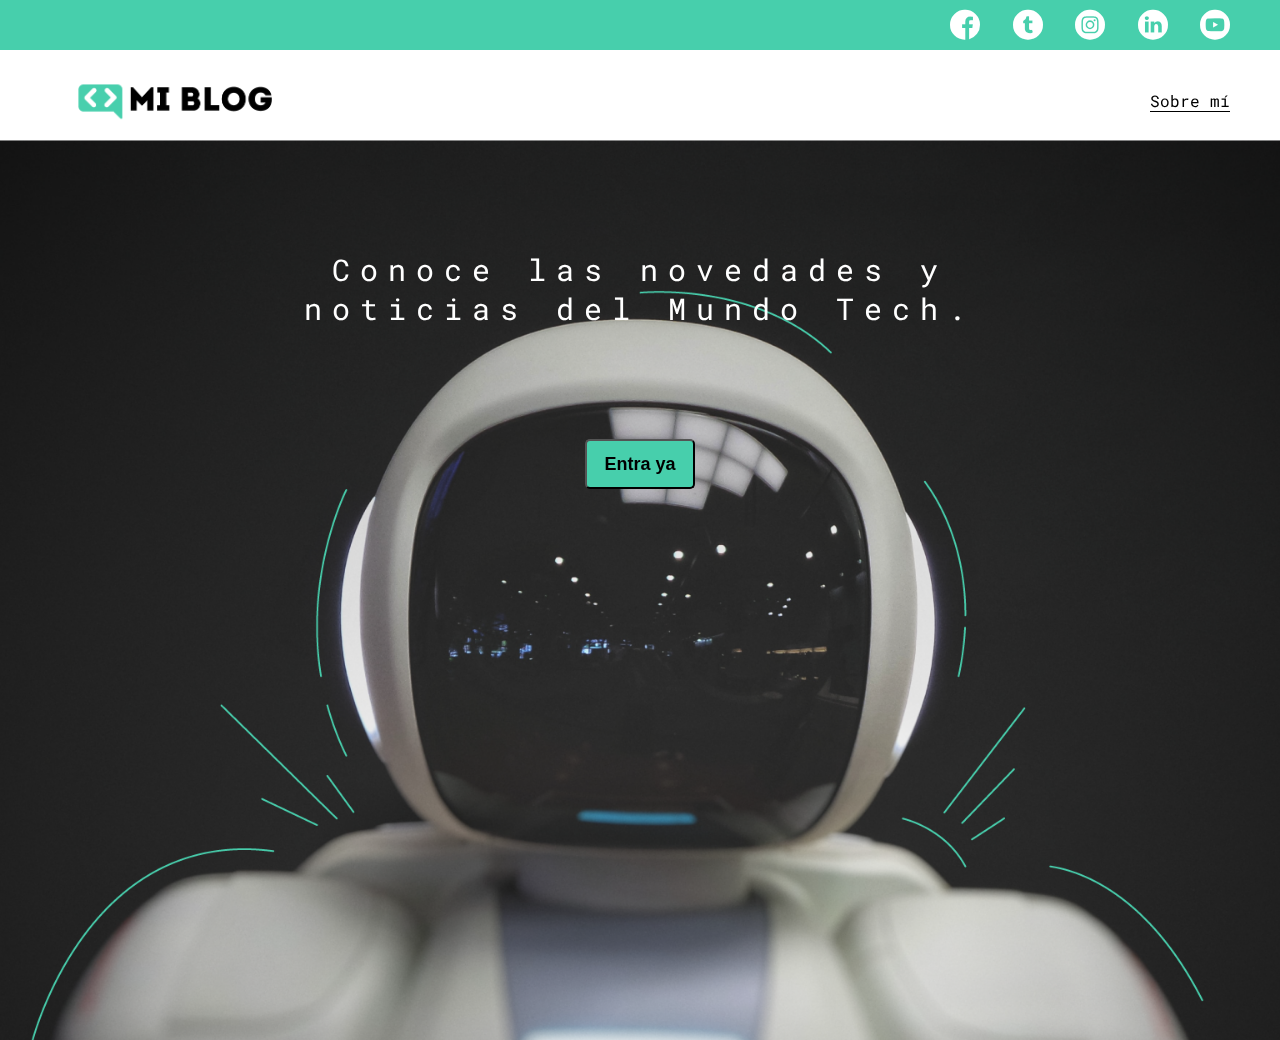
<file: index.html>
<!DOCTYPE html>
<html lang="en">
<head>
  <meta charset="UTF-8">
  <meta http-equiv="X-UA-Compatible" content="IE=edge">
  <meta name="viewport" content="width=device-width, initial-scale=1.0">
  <title>Mi Blog</title>
  <link rel="stylesheet" href="css/main.css">
  <link rel="stylesheet" href="css/font/flaticon.css">
  <link rel="stylesheet" href="css/media-queries.css">
</head>
<body class="home-body">
  <header>
    <!--Sección de redes sociales-->
    <section class="header-icons-container">
      <div class="icons">
        <a href="/"><span class="flaticon-001-facebook"></span></a>
        <a href="/"><span class="flaticon-002-twitter"></span></a>
        <a href="/"><span class="flaticon-011-instagram"></span></a>
        <a href="/"><span class="flaticon-010-linkedin"></span></a>
        <a href="/"><span class="flaticon-008-youtube"></span></a>
      </div>
    </section>
    <!--Sección de menú de navegación-->
    <nav>
      <section class="nav-logo-container">
        <a href="/">
          <img src="/assets/img/logo.png" alt="logo de la página">
        </a>
      </section>
      <section class="profile-link">
        <a href="perfil.html">Sobre mí</a>
      </section>
    </nav>
  </header>
  <main class="home-main">
    <section>
      <p class="home-main-text">Conoce las novedades y noticias del Mundo Tech.</p>
      <button class="home-main-button">
        <a href="blogs.html">Entra ya</a>
      </button>
    </section>
  </main>
</body>
</html>
</file>
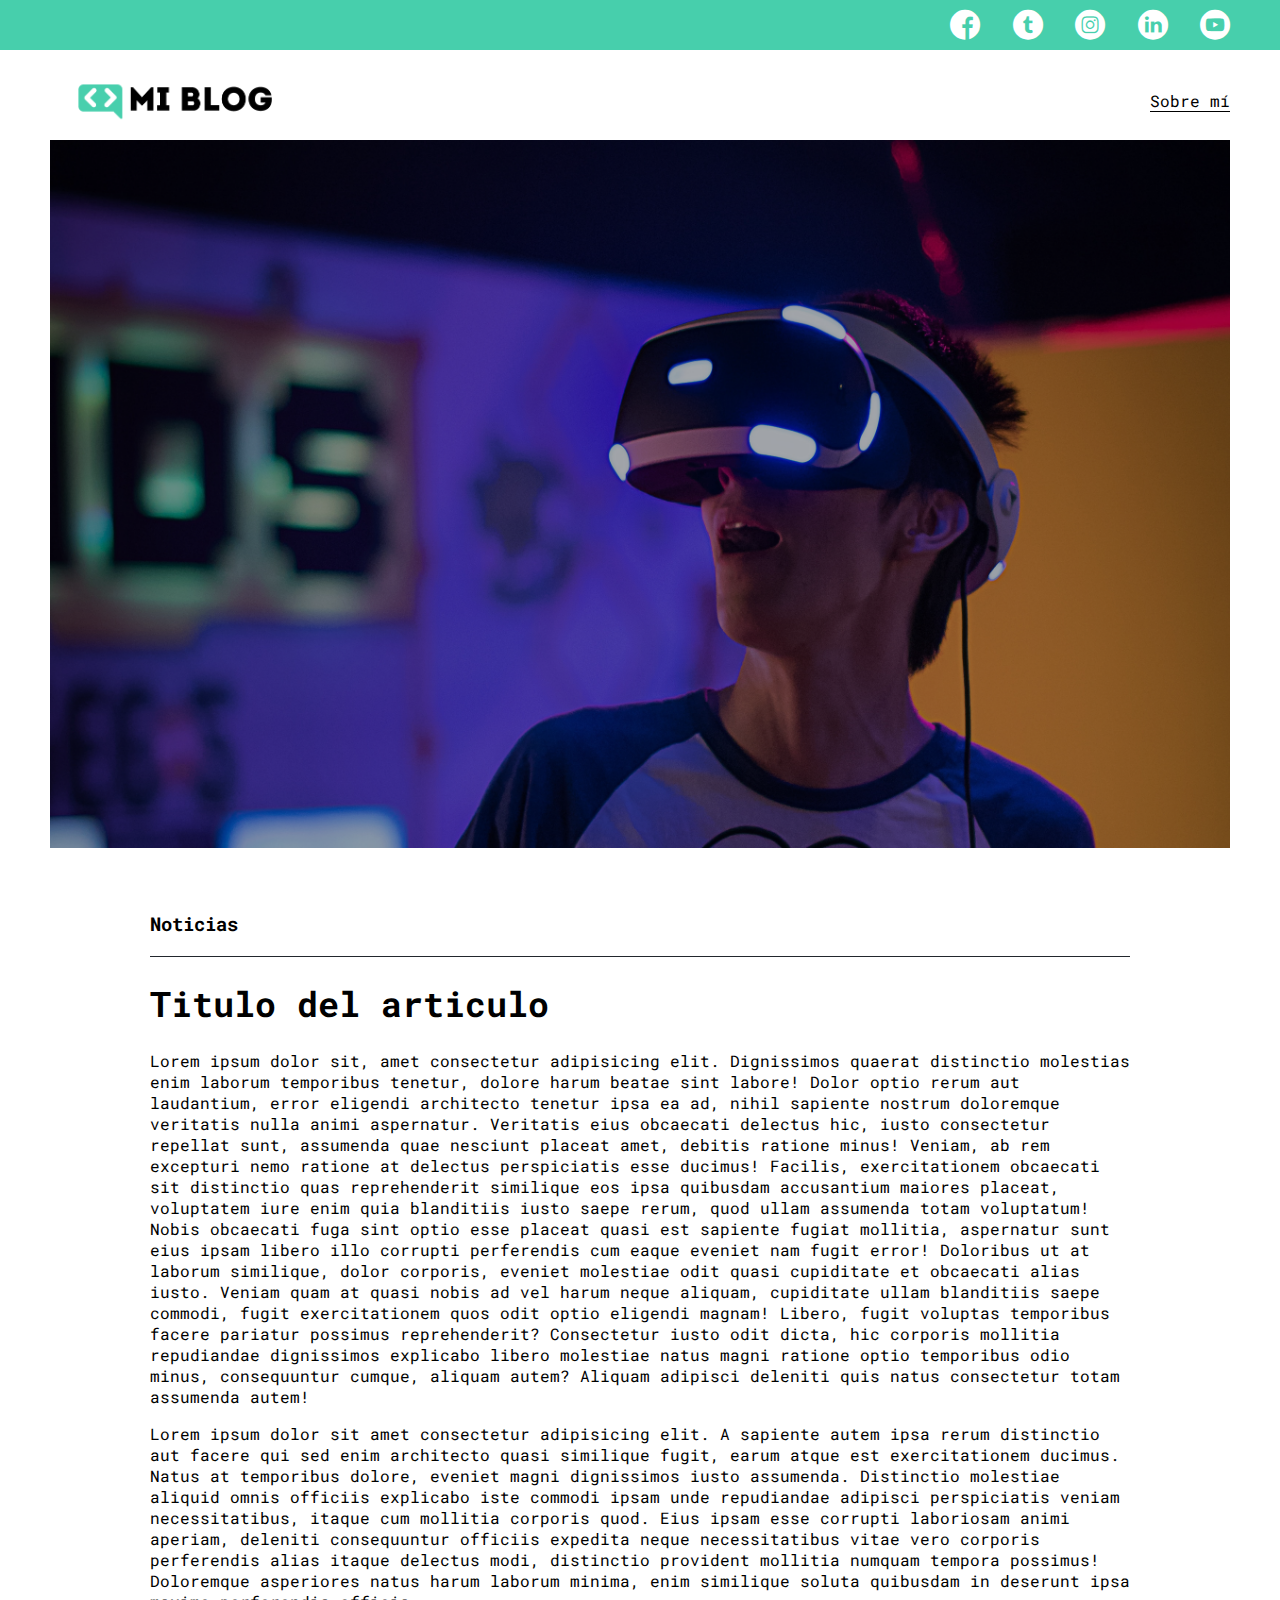
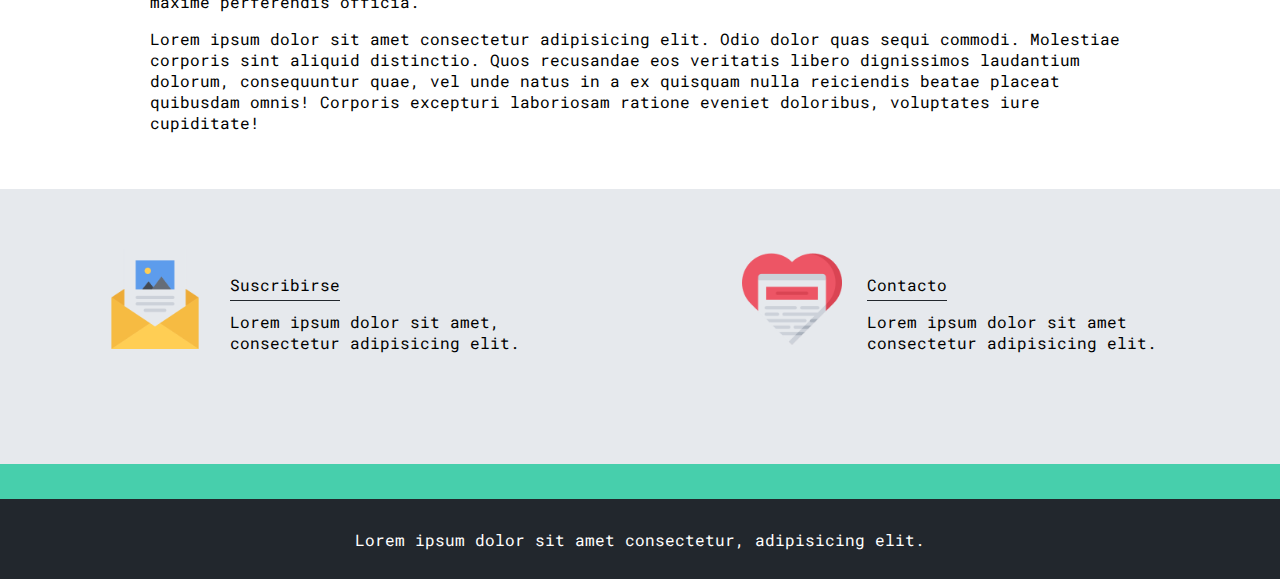
<file: blog.html>
<!DOCTYPE html>
<html lang="en">
<head>
  <meta charset="UTF-8">
  <meta http-equiv="X-UA-Compatible" content="IE=edge">
  <meta name="viewport" content="width=device-width, initial-scale=1.0">
  <title>Blog</title>
  <link rel="stylesheet" href="css/main.css">
  <link rel="stylesheet" href="css/font/flaticon.css">
  <link rel="stylesheet" href="css/media-queries.css">
</head>
<body>
  <header>
    <!--Sección de redes sociales-->
    <section class="header-icons-container">
      <div class="icons">
        <a href="/"><span class="flaticon-001-facebook"></span></a>
        <a href="/"><span class="flaticon-002-twitter"></span></a>
        <a href="/"><span class="flaticon-011-instagram"></span></a>
        <a href="/"><span class="flaticon-010-linkedin"></span></a>
        <a href="/"><span class="flaticon-008-youtube"></span></a>
      </div>
    </section>
    <!--Sección de menú de navegación-->
    <nav>
      <section class="nav-logo-container">
        <a href="/">
          <img src="/assets/img/logo.png" alt="logo de la página">
        </a>
      </section>
      <section class="profile-link">
        <a href="perfil.html">Sobre mí</a>
      </section>
    </nav>
  </header>
  <main>
    <section class="blogpost-img-container">
      <img src="assets/img/post-1.png" alt="Imagen del blog" />
    </section>
    <section class="blogpost-main-container">
      <div class="grid-container">
        <h3>Noticias</h3>
        <article>
          <h1>Titulo del articulo</h1>
          <p>Lorem ipsum dolor sit, amet consectetur adipisicing elit. Dignissimos quaerat distinctio molestias enim laborum temporibus tenetur, dolore harum beatae sint labore! Dolor optio rerum aut laudantium, error eligendi architecto tenetur ipsa ea ad, nihil sapiente nostrum doloremque veritatis nulla animi aspernatur. Veritatis eius obcaecati delectus hic, iusto consectetur repellat sunt, assumenda quae nesciunt placeat amet, debitis ratione minus! Veniam, ab rem excepturi nemo ratione at delectus perspiciatis esse ducimus! Facilis, exercitationem obcaecati sit distinctio quas reprehenderit similique eos ipsa quibusdam accusantium maiores placeat, voluptatem iure enim quia blanditiis iusto saepe rerum, quod ullam assumenda totam voluptatum! Nobis obcaecati fuga sint optio esse placeat quasi est sapiente fugiat mollitia, aspernatur sunt eius ipsam libero illo corrupti perferendis cum eaque eveniet nam fugit error! Doloribus ut at laborum similique, dolor corporis, eveniet molestiae odit quasi cupiditate et obcaecati alias iusto. Veniam quam at quasi nobis ad vel harum neque aliquam, cupiditate ullam blanditiis saepe commodi, fugit exercitationem quos odit optio eligendi magnam! Libero, fugit voluptas temporibus facere pariatur possimus reprehenderit? Consectetur iusto odit dicta, hic corporis mollitia repudiandae dignissimos explicabo libero molestiae natus magni ratione optio temporibus odio minus, consequuntur cumque, aliquam autem? Aliquam adipisci deleniti quis natus consectetur totam assumenda autem!</p>
          <p>Lorem ipsum dolor sit amet consectetur adipisicing elit. A sapiente autem ipsa rerum distinctio aut facere qui sed enim architecto quasi similique fugit, earum atque est exercitationem ducimus. Natus at temporibus dolore, eveniet magni dignissimos iusto assumenda. Distinctio molestiae aliquid omnis officiis explicabo iste commodi ipsam unde repudiandae adipisci perspiciatis veniam necessitatibus, itaque cum mollitia corporis quod. Eius ipsam esse corrupti laboriosam animi aperiam, deleniti consequuntur officiis expedita neque necessitatibus vitae vero corporis perferendis alias itaque delectus modi, distinctio provident mollitia numquam tempora possimus! Doloremque asperiores natus harum laborum minima, enim similique soluta quibusdam in deserunt ipsa maxime perferendis officia.</p>
          <p>Lorem ipsum dolor sit amet consectetur adipisicing elit. Odio dolor quas sequi commodi. Molestiae corporis sint aliquid distinctio. Quos recusandae eos veritatis libero dignissimos laudantium dolorum, consequuntur quae, vel unde natus in a ex quisquam nulla reiciendis beatae placeat quibusdam omnis! Corporis excepturi laboriosam ratione eveniet doloribus, voluptates iure cupiditate!</p>
        </article>
      </div>
    </section>
    <section class="contact-main-container">
      <div>
        <img src="assets/img/newsletter.png" alt="imagen de icono de contacto" />
        <div class="contact-left">
          <a href="/">Suscribirse</a>
          <p>Lorem ipsum dolor sit amet, consectetur adipisicing elit.</p>
        </div>
      </div>
      <div>
        <img src="assets/img/like.png" alt="imagen de logo de suscribirse" />
        <div class="contact-right">
          <a href="/">Contacto</a>
          <p>Lorem ipsum dolor sit amet consectetur adipisicing elit.</p>
        </div>
      </div>
    </section>
  </main>
  <footer>
    <p>Lorem ipsum dolor sit amet consectetur, adipisicing elit.</p>
  </footer>
</body>
</html>
</file>
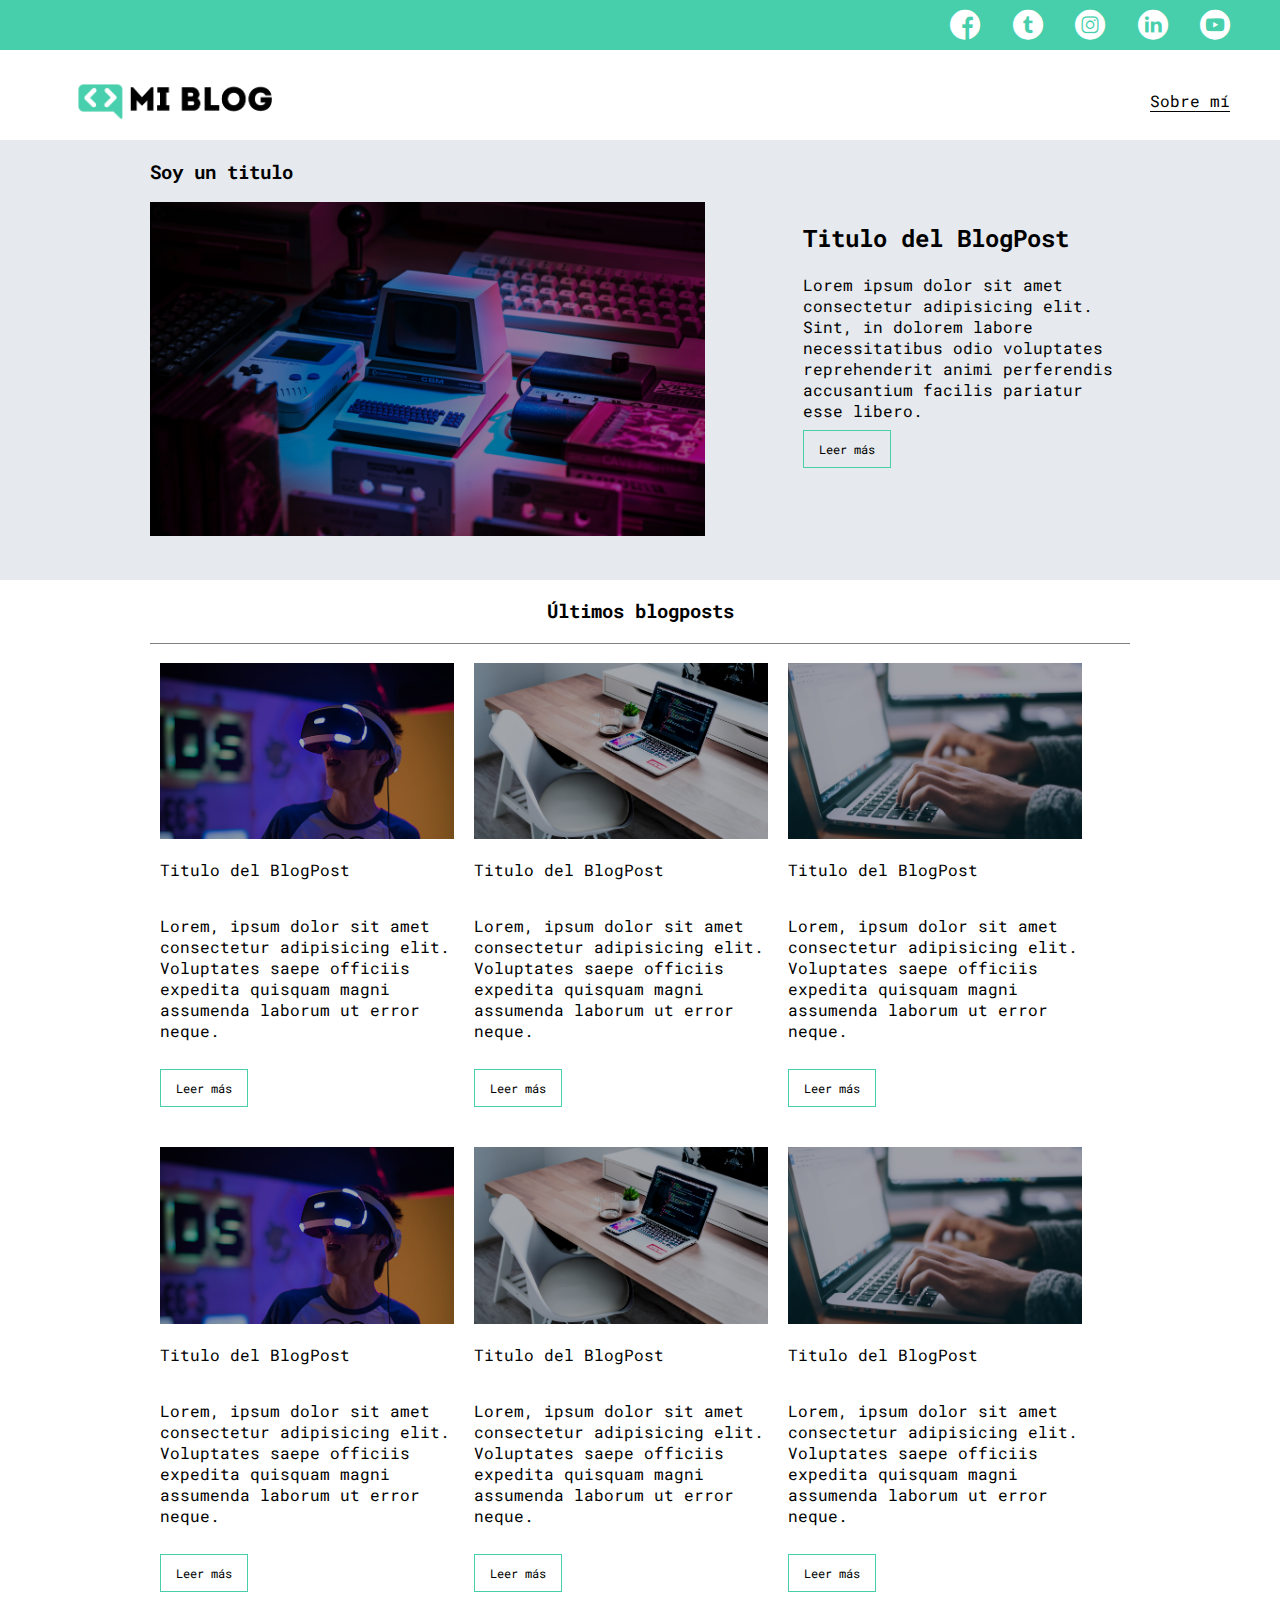
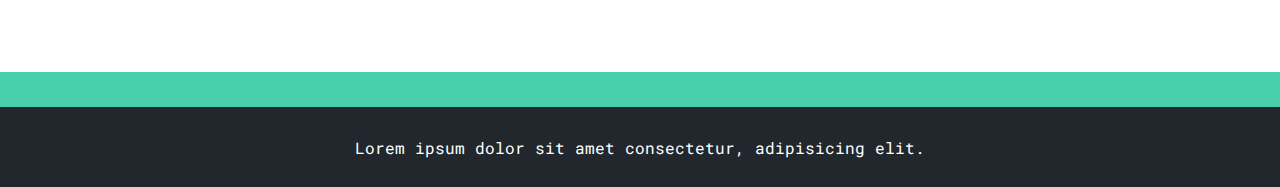
<file: blogs.html>
<!DOCTYPE html>
<html lang="en">
<head>
  <meta charset="UTF-8">
  <meta http-equiv="X-UA-Compatible" content="IE=edge">
  <meta name="viewport" content="width=device-width, initial-scale=1.0">
  <title>Blogs</title>
  <link rel="stylesheet" href="css/main.css">
  <link rel="stylesheet" href="css/font/flaticon.css">
  <link rel="stylesheet" href="css/media-queries.css">
</head>
<body>
  <header>
    <!--Sección de redes sociales-->
    <section class="header-icons-container">
      <div class="icons">
        <a href="/"><span class="flaticon-001-facebook"></span></a>
        <a href="/"><span class="flaticon-002-twitter"></span></a>
        <a href="/"><span class="flaticon-011-instagram"></span></a>
        <a href="/"><span class="flaticon-010-linkedin"></span></a>
        <a href="/"><span class="flaticon-008-youtube"></span></a>
      </div>
    </section>
    <!--Sección de menú de navegación-->
    <nav>
      <section class="nav-logo-container">
        <a href="/">
          <img src="/assets/img/logo.png" alt="logo de la página">
        </a>
      </section>
      <section class="profile-link">
        <a href="perfil.html">Sobre mí</a>
      </section>
    </nav>
  </header>
  <main class="blogs-main">
    <section class="blogs-news-container">
      <div class="grid-container blogs-main-new">
        <h3>Soy un titulo</h3>
        <div class="blogs-news-img-container">
          <img src="assets/img/main-news-img.png" alt="Logo de la sección">
        </div>
        <div class="blogs-news-info-container">
          <h2>Titulo del BlogPost</h2>
          <p>Lorem ipsum dolor sit amet consectetur adipisicing elit. Sint, in dolorem labore necessitatibus odio voluptates reprehenderit animi perferendis accusantium facilis pariatur esse libero.</p>
          <a href="/" class="blogs-button">Leer más</a>
        </div>
      </div>
    </section>
    <section class="blogs-posts-container">
      <div class="grid-container">
        <h3>Últimos blogposts</h3>
        <article class="post-container">
          <img src="assets/img/post-1.png" alt="">
          <p>Titulo del BlogPost</p>
          <p>Lorem, ipsum dolor sit amet consectetur adipisicing elit. Voluptates saepe officiis expedita quisquam magni assumenda laborum ut error neque.</p>
          <a href="blog.html" class="blogs-button">Leer más</a>
        </article>
        <article class="post-container">
          <img src="assets/img/post-2.png" alt="">
          <p>Titulo del BlogPost</p>
          <p>Lorem, ipsum dolor sit amet consectetur adipisicing elit. Voluptates saepe officiis expedita quisquam magni assumenda laborum ut error neque.</p>
          <a href="blog.html" class="blogs-button">Leer más</a>
        </article>
        <article class="post-container">
          <img src="assets/img/post-3.png" alt="">
          <p>Titulo del BlogPost</p>
          <p>Lorem, ipsum dolor sit amet consectetur adipisicing elit. Voluptates saepe officiis expedita quisquam magni assumenda laborum ut error neque.</p>
          <a href="blog.html" class="blogs-button">Leer más</a>
        </article>
        <article class="post-container">
          <img src="assets/img/post-1.png" alt="">
          <p>Titulo del BlogPost</p>
          <p>Lorem, ipsum dolor sit amet consectetur adipisicing elit. Voluptates saepe officiis expedita quisquam magni assumenda laborum ut error neque.</p>
          <a href="blog.html" class="blogs-button">Leer más</a>
        </article>
        <article class="post-container">
          <img src="assets/img/post-2.png" alt="">
          <p>Titulo del BlogPost</p>
          <p>Lorem, ipsum dolor sit amet consectetur adipisicing elit. Voluptates saepe officiis expedita quisquam magni assumenda laborum ut error neque.</p>
          <a href="blog.html" class="blogs-button">Leer más</a>
        </article>
        <article class="post-container">
          <img src="assets/img/post-3.png" alt="">
          <p>Titulo del BlogPost</p>
          <p>Lorem, ipsum dolor sit amet consectetur adipisicing elit. Voluptates saepe officiis expedita quisquam magni assumenda laborum ut error neque.</p>
          <a href="blog.html" class="blogs-button">Leer más</a>
        </article>
      </div>
    </section>
  </main>
  <footer>
    <p>Lorem ipsum dolor sit amet consectetur, adipisicing elit.</p>
  </footer>
</body>
</html>
</file>
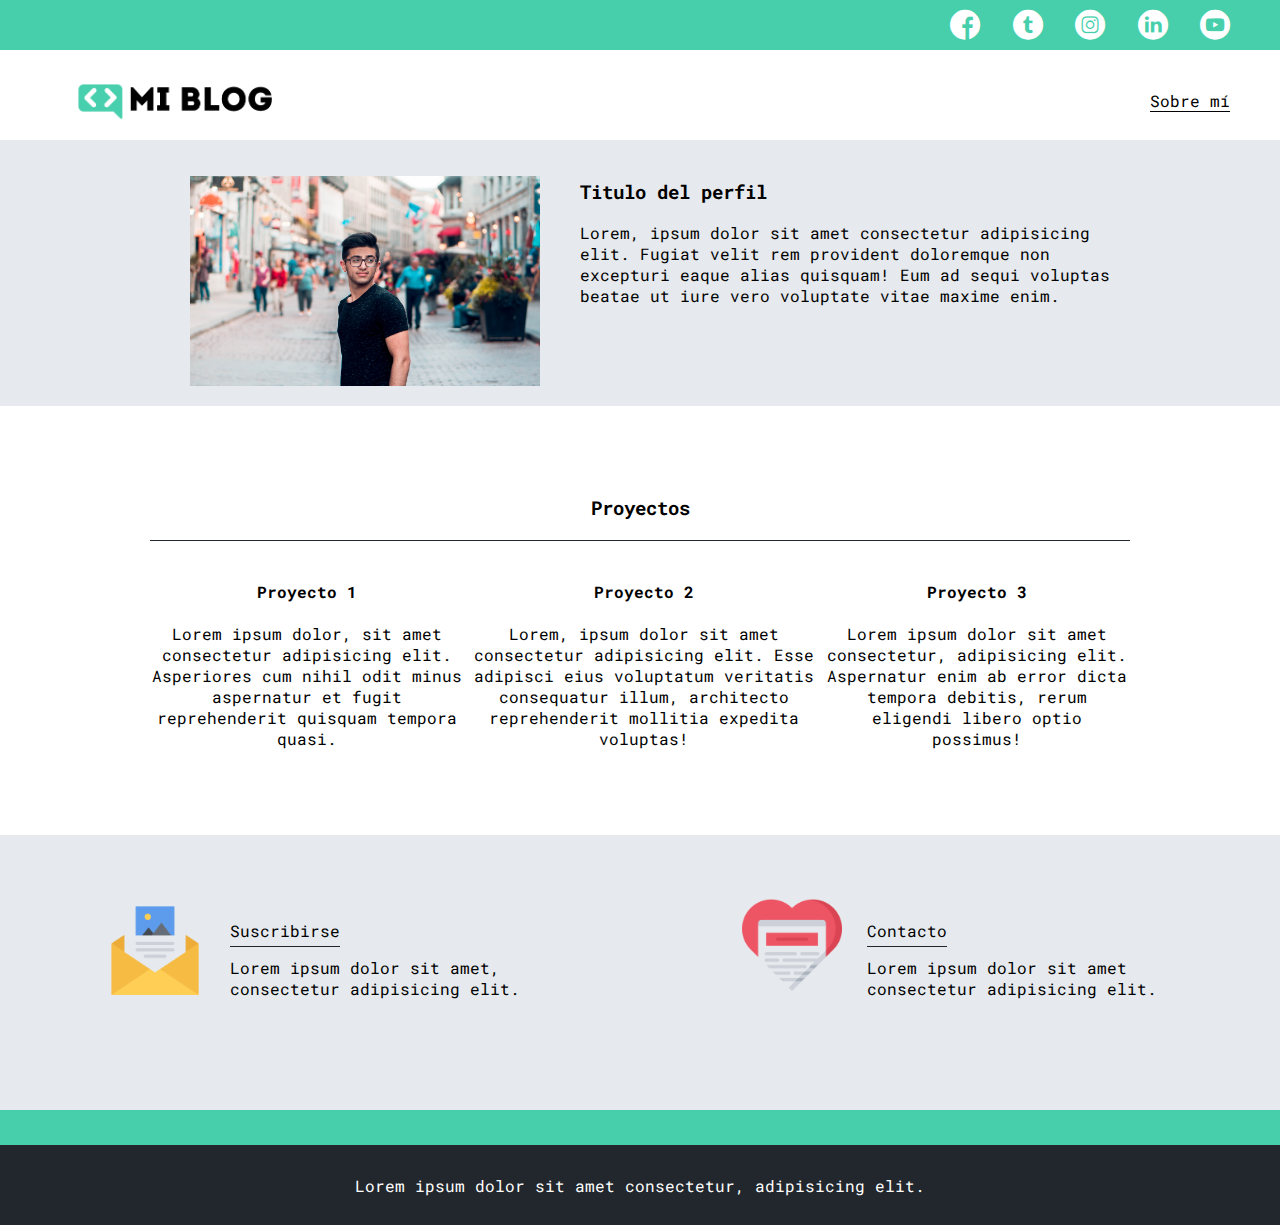
<file: perfil.html>
<!DOCTYPE html>
<html lang="en">
<head>
  <meta charset="UTF-8">
  <meta http-equiv="X-UA-Compatible" content="IE=edge">
  <meta name="viewport" content="width=device-width, initial-scale=1.0">
  <title>Perfil</title>
  <link rel="stylesheet" href="css/main.css">
  <link rel="stylesheet" href="css/font/flaticon.css">
  <link rel="stylesheet" href="css/media-queries.css">
</head>
<body>
  <header>
    <!--Sección de redes sociales-->
    <section class="header-icons-container">
      <div class="icons">
        <a href="/"><span class="flaticon-001-facebook"></span></a>
        <a href="/"><span class="flaticon-002-twitter"></span></a>
        <a href="/"><span class="flaticon-011-instagram"></span></a>
        <a href="/"><span class="flaticon-010-linkedin"></span></a>
        <a href="/"><span class="flaticon-008-youtube"></span></a>
      </div>
    </section>
    <!--Sección de menú de navegación-->
    <nav>
      <section class="nav-logo-container">
        <a href="/">
          <img src="/assets/img/logo.png" alt="logo de la página">
        </a>
      </section>
      <section class="profile-link">
        <a href="perfil.html">Sobre mí</a>
      </section>
    </nav>
  </header>
  <main>
    <section class="profile-container">
      <div class="grid-container">
        <figure>
          <img src="assets/img/profile-pic.jpg" alt="Imagen de perfil">
        </figure>
        <div>
          <h3>Titulo del perfil</h3>
          <p>Lorem, ipsum dolor sit amet consectetur adipisicing elit. Fugiat velit rem provident doloremque non excepturi eaque alias quisquam! Eum ad sequi voluptas beatae ut iure vero voluptate vitae maxime enim.</p>
        </div>
      </div>
    </section>
    <section class="projects-container">
      <div class="grid-container">
        <h3>Proyectos</h3>
        <div class="articles-container">
          <article>
            <h4>Proyecto 1</h4>
            <p>Lorem ipsum dolor, sit amet consectetur adipisicing elit. Asperiores cum nihil odit minus aspernatur et fugit reprehenderit quisquam tempora quasi.</p>
          </article>
          <article>
            <h4>Proyecto 2</h4>
            <p>Lorem, ipsum dolor sit amet consectetur adipisicing elit. Esse adipisci eius voluptatum veritatis consequatur illum, architecto reprehenderit mollitia expedita voluptas!</p>
          </article>
          <article>
            <h4>Proyecto 3</h4>
            <p>Lorem ipsum dolor sit amet consectetur, adipisicing elit. Aspernatur enim ab error dicta tempora debitis, rerum eligendi libero optio possimus!</p>
          </article>
        </div>
      </div>
    </section>
    <section class="contact-main-container">
      <div>
        <img src="assets/img/newsletter.png" alt="imagen de icono de contacto" />
        <div class="contact-left">
          <a href="/">Suscribirse</a>
          <p>Lorem ipsum dolor sit amet, consectetur adipisicing elit.</p>
        </div>
      </div>
      <div>
        <img src="assets/img/like.png" alt="imagen de logo de suscribirse" />
        <div class="contact-right">
          <a href="/">Contacto</a>
          <p>Lorem ipsum dolor sit amet consectetur adipisicing elit.</p>
        </div>
      </div>
    </section>
  </main>
  <footer>
    <p>Lorem ipsum dolor sit amet consectetur, adipisicing elit.</p>
  </footer>
</body>
</html>
</file>
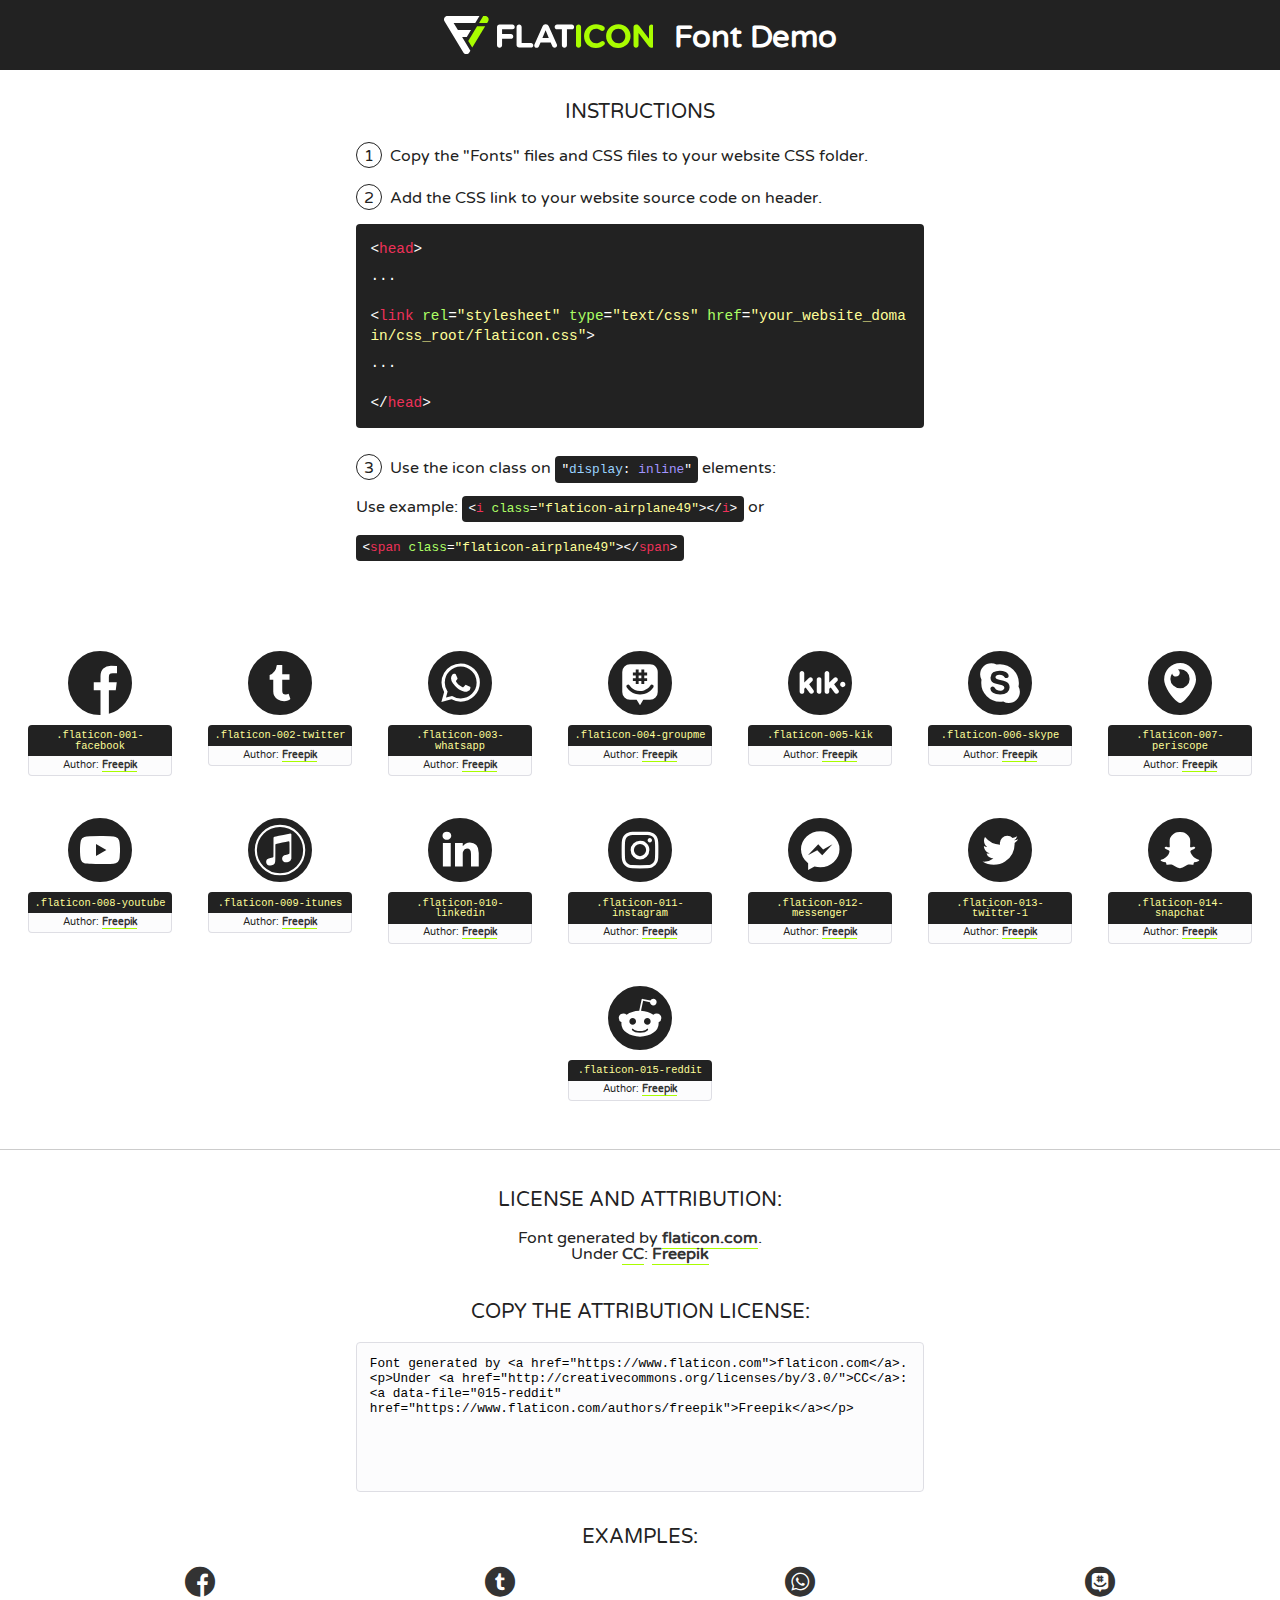
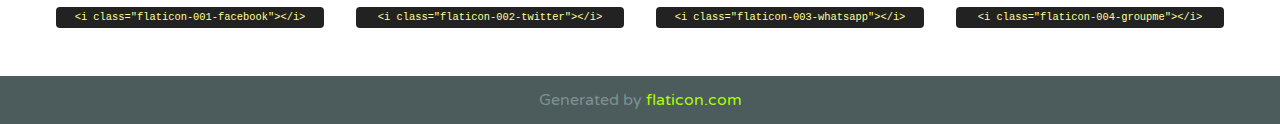
<file: css/font/flaticon.html>
<!DOCTYPE html>
<!--
  Flaticon icon font: Flaticon
  Creation date: 20/12/2018 09:27
-->
<html>
<!DOCTYPE html>
<html>

<head>
    <title>Flaticon WebFont</title>
    <link href="http://fonts.googleapis.com/css?family=Varela+Round" rel="stylesheet" type="text/css" />
    <link rel="stylesheet" type="text/css" href="flaticon.css">
    <meta charset="UTF-8">
    <style>
    html, body, div, span, applet, object, iframe,
    h1, h2, h3, h4, h5, h6, p, blockquote, pre,
    a, abbr, acronym, address, big, cite, code,
    del, dfn, em, img, ins, kbd, q, s, samp,
    small, strike, strong, sub, sup, tt, var,
    b, u, i, center,
    dl, dt, dd, ol, ul, li,
    fieldset, form, label, legend,
    table, caption, tbody, tfoot, thead, tr, th, td,
    article, aside, canvas, details, embed, 
    figure, figcaption, footer, header, hgroup, 
    menu, nav, output, ruby, section, summary,
    time, mark, audio, video {
        margin: 0;
        padding: 0;
        border: 0;
        font-size: 100%;
        font: inherit;
        vertical-align: baseline;
    }
    /* HTML5 display-role reset for older browsers */
    article, aside, details, figcaption, figure, 
    footer, header, hgroup, menu, nav, section {
        display: block;
    }
    body {
        line-height: 1;
    }
    ol, ul {
        list-style: none;
    }
    blockquote, q {
        quotes: none;
    }
    blockquote:before, blockquote:after,
    q:before, q:after {
        content: '';
        content: none;
    }
    table {
        border-collapse: collapse;
        border-spacing: 0;
    }
    body {
        font-family: 'Varela Round', Helvetica, Arial, sans-serif;
        font-size: 16px;
        color: #222;
    }
    a {
        color: #333;
        border-bottom: 1px solid #a9fd00;
        font-weight: bold;
        text-decoration: none;
    }
    * {
        -moz-box-sizing: border-box;
        -webkit-box-sizing: border-box;
        box-sizing: border-box;
        margin: 0;
        padding: 0;
    }
    [class^="flaticon-"]:before, [class*=" flaticon-"]:before, [class^="flaticon-"]:after, [class*=" flaticon-"]:after {
        font-family: Flaticon;
        font-size: 30px;
        font-style: normal;
        margin-left: 20px;
        color: #333;
    }
    .wrapper {
        max-width: 600px;
        margin: auto;
        padding: 0 1em;
    }
    .title {
        font-size: 1.25em;
        text-align: center;
        margin-bottom: 1em;
        text-transform: uppercase;
    }
    header {
        text-align: center;
        background-color: #222;
        color: #fff;
        padding: 1em;
    }
    header .logo {
        width: 210px;
        height: 38px;
        display: inline-block;
        vertical-align: middle;
        margin-right: 1em;
        border: none;
    }
    header strong {
        font-size: 1.95em;
        font-weight: bold;
        vertical-align: middle;
        margin-top: 5px;
        display: inline-block;
    }
    .demo {
        margin: 2em auto;
        line-height: 1.25em;
    }
    .demo ul li {
        margin-bottom: 1em;
    }
    .demo ul li .num {
        color: #222;
        border-radius: 20px;
        display: inline-block;
        width: 26px;
        padding: 3px;
        height: 26px;
        text-align: center;
        margin-right: 0.5em;
        border: 1px solid #222;
    }
    .demo ul li code {
        background-color: #222;
        border-radius: 4px;
        padding: 0.25em 0.5em;
        display: inline-block;
        color: #fff;
        font-family: Consolas,Monaco,Lucida Console,Liberation Mono,DejaVu Sans Mono,Bitstream Vera Sans Mono,Courier New, monospace;
        font-weight: lighter;
        margin-top: 1em;
        font-size: 0.8em;
        word-break: break-all;
    }
    .demo ul li code.big {
        padding: 1em;
        font-size: 0.9em;
    }
    .demo ul li code .red {
        color: #EF3159;
    }
    .demo ul li code .green {
        color: #ACFF65;
    }
    .demo ul li code .yellow {
        color: #FFFF99;
    }
    .demo ul li code .blue {
        color: #99D3FF;
    }
    .demo ul li code .purple {
        color: #A295FF;
    }
    .demo ul li code .dots {
        margin-top: 0.5em;
        display: block;
    }
    #glyphs {
        border-bottom: 1px solid #ccc;
        padding: 2em 0;
        text-align: center;
    }
    .glyph {
        display: inline-block;
        width: 9em;
        margin: 1em;
        text-align: center;
        vertical-align: top;
        background: #FFF;
    }
    .glyph .glyph-icon {
        padding: 10px;
        display: block;
        font-family:"Flaticon";
        font-size: 64px;
        line-height: 1;
    }
    .glyph .glyph-icon:before {
        font-size: 64px;
        color: #222;
        margin-left: 0;
    }
    .class-name {
        font-size: 0.65em;
        background-color: #222;
        color: #fff;
        border-radius: 4px 4px 0 0;
        padding: 0.5em;
        color: #FFFF99;
        font-family: Consolas,Monaco,Lucida Console,Liberation Mono,DejaVu Sans Mono,Bitstream Vera Sans Mono,Courier New, monospace;
    }
    .author-name {
        font-size: 0.6em;
        background-color: #fcfcfd;
        border: 1px solid #DEDEE4;
        border-top: 0;
        border-radius: 0 0 4px 4px;
        padding: 0.5em;
    }
    .class-name:last-child {
        font-size: 10px;
        color:#888;
    }
    .class-name:last-child a {
        font-size: 10px;
        color:#555;
    }
    .class-name:last-child a:hover {
        color:#a9fd00;
    }
    .glyph > input {
        display: block;
        width: 100px;
        margin: 5px auto;
        text-align: center;
        font-size: 12px;
        cursor: text;
    }
    .glyph > input.icon-input {
        font-family:"Flaticon";
        font-size: 16px;
        margin-bottom: 10px;
    }
    .attribution .title {
        margin-top: 2em;
    }
    .attribution textarea {
        background-color: #fcfcfd;
        padding: 1em;
        border: none;
        box-shadow: none;
        border: 1px solid #DEDEE4;
        border-radius: 4px;
        resize: none;
        width: 100%;
        height: 150px;
        font-size: 0.8em;
        font-family: Consolas,Monaco,Lucida Console,Liberation Mono,DejaVu Sans Mono,Bitstream Vera Sans Mono,Courier New, monospace;
        -webkit-appearance: none;
    }
    .iconsuse {
        margin: 2em auto;
        text-align: center;
        max-width: 1200px;
    }
    .iconsuse:after {
        content: '';
        display: table;
        clear: both;
    }
    .iconsuse .image {
        float: left;
        width: 25%;
        padding: 0 1em;
    }
    .iconsuse .image p {
        margin-bottom: 1em;
    }
    .iconsuse .image span {
        display: block;
        font-size: 0.65em;
        background-color: #222;
        color: #fff;
        border-radius: 4px;
        padding: 0.5em;
        color: #FFFF99;
        margin-top: 1em;
        font-family: Consolas,Monaco,Lucida Console,Liberation Mono,DejaVu Sans Mono,Bitstream Vera Sans Mono,Courier New, monospace;
    }
    #footer {
        text-align: center;
        background-color: #4C5B5C;
        color: #7c9192;
        padding: 1em;
    }
    #footer a {
        border: none;
        color: #a9fd00;
        font-weight: normal;
    }
    @media (max-width: 960px) {
        .iconsuse .image {
            width: 50%;
        }
    }
    @media (max-width: 560px) {
        .iconsuse .image {
            width: 100%;
        }
    }
    </style>
</head>

<body class="characters-off">

    <header>
        <a href="https://www.flaticon.com" target="_blank" class="logo">
            <svg version="1.1" xmlns="http://www.w3.org/2000/svg" xmlns:xlink="http://www.w3.org/1999/xlink" xmlns:a="http://ns.adobe.com/AdobeSVGViewerExtensions/3.0/" viewBox="0 0 560.875 102.036" enable-background="new 0 0 560.875 102.036" xml:space="preserve">
                <defs>
                </defs>
                <g>
                    <g class="letters">
                        <path fill="#ffffff" d="M141.596,29.675c0-3.777,2.985-6.767,6.764-6.767h34.438c3.426,0,6.15,2.728,6.15,6.15
                        c0,3.43-2.724,6.149-6.15,6.149h-27.674v13.091h23.719c3.429,0,6.151,2.724,6.151,6.15c0,3.43-2.723,6.149-6.151,6.149h-23.719
                        v17.574c0,3.773-2.986,6.761-6.764,6.761c-3.779,0-6.764-2.989-6.764-6.761V29.675z"></path>
                        <path fill="#ffffff" d="M193.844,29.149c0-3.781,2.985-6.767,6.764-6.767c3.776,0,6.763,2.985,6.763,6.767v42.957h25.039
                        c3.426,0,6.149,2.726,6.149,6.153c0,3.425-2.723,6.15-6.149,6.15h-31.802c-3.779,0-6.764-2.986-6.764-6.768V29.149z"></path>
                        <path fill="#ffffff" d="M241.891,75.71l21.438-48.407c1.492-3.341,4.215-5.357,7.906-5.357h0.792
                        c3.686,0,6.323,2.017,7.815,5.357l21.439,48.407c0.436,0.967,0.701,1.845,0.701,2.723c0,3.602-2.809,6.501-6.414,6.501
                        c-3.161,0-5.269-1.845-6.499-4.655l-4.132-9.661h-27.059l-4.301,10.102c-1.144,2.631-3.426,4.214-6.237,4.214
                        c-3.517,0-6.24-2.81-6.24-6.325C241.1,77.64,241.451,76.677,241.891,75.71z M279.932,58.666l-8.521-20.297l-8.526,20.297H279.932
                        z"></path>
                        <path fill="#ffffff" d="M314.864,35.387H301.86c-3.429,0-6.239-2.813-6.239-6.238c0-3.429,2.811-6.24,6.239-6.24h39.533
                        c3.426,0,6.237,2.811,6.237,6.24c0,3.425-2.811,6.238-6.237,6.238h-13.001v42.785c0,3.773-2.99,6.761-6.764,6.761
                        c-3.779,0-6.764-2.989-6.764-6.761V35.387z"></path>
                        <path fill="#A9FD00" d="M352.615,29.149c0-3.781,2.985-6.767,6.767-6.767c3.774,0,6.761,2.985,6.761,6.767v49.024
                        c0,3.773-2.987,6.761-6.761,6.761c-3.781,0-6.767-2.989-6.767-6.761V29.149z"></path>
                        <path fill="#A9FD00" d="M374.132,53.836v-0.179c0-17.481,13.178-31.801,32.065-31.801c9.22,0,15.459,2.458,20.557,6.238
                        c1.402,1.054,2.637,2.985,2.637,5.357c0,3.692-2.985,6.59-6.681,6.59c-1.845,0-3.071-0.702-4.044-1.319
                        c-3.776-2.813-7.729-4.393-12.562-4.393c-10.364,0-17.831,8.611-17.831,19.154v0.173c0,10.542,7.291,19.329,17.831,19.329
                        c5.715,0,9.492-1.756,13.359-4.834c1.049-0.874,2.458-1.491,4.039-1.491c3.429,0,6.325,2.813,6.325,6.236
                        c0,2.106-1.056,3.78-2.282,4.834c-5.539,4.834-12.036,7.733-21.878,7.733C387.572,85.464,374.132,71.493,374.132,53.836z"></path>
                        <path fill="#A9FD00" d="M433.009,53.836v-0.179c0-17.481,13.79-31.801,32.766-31.801c18.981,0,32.592,14.143,32.592,31.628v0.173
                        c0,17.483-13.785,31.807-32.769,31.807C446.625,85.464,433.009,71.32,433.009,53.836z M484.224,53.836v-0.179
                        c0-10.539-7.725-19.326-18.626-19.326c-10.893,0-18.449,8.611-18.449,19.154v0.173c0,10.542,7.73,19.329,18.626,19.329
                        C476.676,72.986,484.224,64.378,484.224,53.836z"></path>
                        <path fill="#A9FD00" d="M506.233,29.321c0-3.774,2.99-6.763,6.767-6.763h1.401c3.252,0,5.183,1.583,7.029,3.953l26.093,34.265
                        V29.059c0-3.692,2.99-6.677,6.681-6.677c3.683,0,6.671,2.985,6.671,6.677v48.934c0,3.78-2.987,6.765-6.764,6.765h-0.436
                        c-3.257,0-5.188-1.581-7.034-3.953l-27.056-35.492v32.944c0,3.687-2.985,6.676-6.678,6.676c-3.683,0-6.673-2.989-6.673-6.676
                        V29.321z"></path>
                    </g>
                    <g class="insignia">
                        <path fill="#ffffff" d="M48.372,56.137h12.517l11.156-18.537H37.186L25.688,18.539h57.825L94.668,0H9.271
                        C5.925,0,2.842,1.801,1.198,4.716c-1.644,2.907-1.593,6.482,0.134,9.343l50.38,83.501c1.678,2.781,4.689,4.476,7.938,4.476
                        c3.246,0,6.257-1.695,7.935-4.476l2.898-4.804L48.372,56.137z"></path>
                        <g class="i">
                            <path fill="#A9FD00" d="M93.575,18.539h0.031v0.004l21.652,0.004l2.705-4.488c1.727-2.861,1.778-6.436,0.133-9.343
                            C116.454,1.801,113.371,0,110.026,0h-5.294L93.575,18.539z"></path>
                            <polygon fill="#A9FD00" points="88.291,27.356 64.725,66.486 75.519,84.404 109.942,27.356"></polygon>
                        </g>
                    </g>
                </g>
            </svg>
        </a>
        <strong>Font Demo</strong>
    </header>


    <section class="demo wrapper">

        <p class="title">Instructions</p>

        <ul>
            <li>
                <span class="num">1</span>Copy the "Fonts" files and CSS files to your website CSS folder.
            </li>
            <li>
                <span class="num">2</span>Add the CSS link to your website source code on header.
                <code class="big">
                    &lt;<span class="red">head</span>&gt;
                    <br/><span class="dots">...</span>
                    <br/>&lt;<span class="red">link</span> <span class="green">rel</span>=<span class="yellow">"stylesheet"</span> <span class="green">type</span>=<span class="yellow">"text/css"</span> <span class="green">href</span>=<span class="yellow">"your_website_domain/css_root/flaticon.css"</span>&gt;
                    <br/><span class="dots">...</span>
                    <br/>&lt;/<span class="red">head</span>&gt;
                </code>
            </li>

            <li>
                <p>
                    <span class="num">3</span>Use the icon class on <code>"<span class="blue">display</span>:<span class="purple"> inline</span>"</code> elements:
                    <br />
                    Use example: <code>&lt;<span class="red">i</span> <span class="green">class</span>=<span class="yellow">&quot;flaticon-airplane49&quot;</span>&gt;&lt;/<span class="red">i</span>&gt;</code> or <code>&lt;<span class="red">span</span> <span class="green">class</span>=<span class="yellow">&quot;flaticon-airplane49&quot;</span>&gt;&lt;/<span class="red">span</span>&gt;</code>
            </li>
        </ul>

    </section>




   <section id="glyphs">          
    
      
        <div class="glyph"><div class="glyph-icon flaticon-001-facebook"></div>
            <div class="class-name">.flaticon-001-facebook</div>
            <div class="author-name">Author: <a data-file="001-facebook" href="https://www.flaticon.com/authors/freepik">Freepik</a> </div> 
        </div>        
        
        <div class="glyph"><div class="glyph-icon flaticon-002-twitter"></div>
            <div class="class-name">.flaticon-002-twitter</div>
            <div class="author-name">Author: <a data-file="002-twitter" href="https://www.flaticon.com/authors/freepik">Freepik</a> </div> 
        </div>        
        
        <div class="glyph"><div class="glyph-icon flaticon-003-whatsapp"></div>
            <div class="class-name">.flaticon-003-whatsapp</div>
            <div class="author-name">Author: <a data-file="003-whatsapp" href="https://www.flaticon.com/authors/freepik">Freepik</a> </div> 
        </div>        
        
        <div class="glyph"><div class="glyph-icon flaticon-004-groupme"></div>
            <div class="class-name">.flaticon-004-groupme</div>
            <div class="author-name">Author: <a data-file="004-groupme" href="https://www.flaticon.com/authors/freepik">Freepik</a> </div> 
        </div>        
        
        <div class="glyph"><div class="glyph-icon flaticon-005-kik"></div>
            <div class="class-name">.flaticon-005-kik</div>
            <div class="author-name">Author: <a data-file="005-kik" href="https://www.flaticon.com/authors/freepik">Freepik</a> </div> 
        </div>        
        
        <div class="glyph"><div class="glyph-icon flaticon-006-skype"></div>
            <div class="class-name">.flaticon-006-skype</div>
            <div class="author-name">Author: <a data-file="006-skype" href="https://www.flaticon.com/authors/freepik">Freepik</a> </div> 
        </div>        
        
        <div class="glyph"><div class="glyph-icon flaticon-007-periscope"></div>
            <div class="class-name">.flaticon-007-periscope</div>
            <div class="author-name">Author: <a data-file="007-periscope" href="https://www.flaticon.com/authors/freepik">Freepik</a> </div> 
        </div>        
        
        <div class="glyph"><div class="glyph-icon flaticon-008-youtube"></div>
            <div class="class-name">.flaticon-008-youtube</div>
            <div class="author-name">Author: <a data-file="008-youtube" href="https://www.flaticon.com/authors/freepik">Freepik</a> </div> 
        </div>        
        
        <div class="glyph"><div class="glyph-icon flaticon-009-itunes"></div>
            <div class="class-name">.flaticon-009-itunes</div>
            <div class="author-name">Author: <a data-file="009-itunes" href="https://www.flaticon.com/authors/freepik">Freepik</a> </div> 
        </div>        
        
        <div class="glyph"><div class="glyph-icon flaticon-010-linkedin"></div>
            <div class="class-name">.flaticon-010-linkedin</div>
            <div class="author-name">Author: <a data-file="010-linkedin" href="https://www.flaticon.com/authors/freepik">Freepik</a> </div> 
        </div>        
        
        <div class="glyph"><div class="glyph-icon flaticon-011-instagram"></div>
            <div class="class-name">.flaticon-011-instagram</div>
            <div class="author-name">Author: <a data-file="011-instagram" href="https://www.flaticon.com/authors/freepik">Freepik</a> </div> 
        </div>        
        
        <div class="glyph"><div class="glyph-icon flaticon-012-messenger"></div>
            <div class="class-name">.flaticon-012-messenger</div>
            <div class="author-name">Author: <a data-file="012-messenger" href="https://www.flaticon.com/authors/freepik">Freepik</a> </div> 
        </div>        
        
        <div class="glyph"><div class="glyph-icon flaticon-013-twitter-1"></div>
            <div class="class-name">.flaticon-013-twitter-1</div>
            <div class="author-name">Author: <a data-file="013-twitter-1" href="https://www.flaticon.com/authors/freepik">Freepik</a> </div> 
        </div>        
        
        <div class="glyph"><div class="glyph-icon flaticon-014-snapchat"></div>
            <div class="class-name">.flaticon-014-snapchat</div>
            <div class="author-name">Author: <a data-file="014-snapchat" href="https://www.flaticon.com/authors/freepik">Freepik</a> </div> 
        </div>        
        
        <div class="glyph"><div class="glyph-icon flaticon-015-reddit"></div>
            <div class="class-name">.flaticon-015-reddit</div>
            <div class="author-name">Author: <a data-file="015-reddit" href="https://www.flaticon.com/authors/freepik">Freepik</a> </div> 
        </div>        
        

    </section>



    <section class="attribution wrapper"   style="text-align:center;">

      <div class="title">License and attribution:</div><div class="attrDiv">Font generated by <a href="https://www.flaticon.com">flaticon.com</a>. <div><p>Under <a href="http://creativecommons.org/licenses/by/3.0/">CC</a>: <a data-file="015-reddit" href="https://www.flaticon.com/authors/freepik">Freepik</a></p>  </div>
      </div>
      <div class="title">Copy the Attribution License:</div>

    <textarea onclick="this.focus();this.select();">Font generated by &lt;a href=&quot;https://www.flaticon.com&quot;&gt;flaticon.com&lt;/a&gt;. <p>Under <a href="http://creativecommons.org/licenses/by/3.0/">CC</a>: <a data-file="015-reddit" href="https://www.flaticon.com/authors/freepik">Freepik</a></p>  
     </textarea>

    </section>

    <section class="iconsuse">

          <div class="title">Examples:</div>            
             
            <div class="image">
                <p>
                    <i class="glyph-icon flaticon-001-facebook"></i> 
                    <span>&lt;i class=&quot;flaticon-001-facebook&quot;&gt;&lt;/i&gt;</span>
                </p>
            </div>
            
            <div class="image">
                <p>
                    <i class="glyph-icon flaticon-002-twitter"></i> 
                    <span>&lt;i class=&quot;flaticon-002-twitter&quot;&gt;&lt;/i&gt;</span>
                </p>
            </div>
            
            <div class="image">
                <p>
                    <i class="glyph-icon flaticon-003-whatsapp"></i> 
                    <span>&lt;i class=&quot;flaticon-003-whatsapp&quot;&gt;&lt;/i&gt;</span>
                </p>
            </div>
            
            <div class="image">
                <p>
                    <i class="glyph-icon flaticon-004-groupme"></i> 
                    <span>&lt;i class=&quot;flaticon-004-groupme&quot;&gt;&lt;/i&gt;</span>
                </p>
            </div>
                       
        </div>
                            
    </section>

<div id="footer">
    <div>Generated by <a href="https://www.flaticon.com">flaticon.com</a>
    </div>
</div>



</body>
</html>
</file>
<file: css/main.css>
@import url('https://fonts.googleapis.com/css2?family=Roboto+Flex:opsz,wght@8..144,100;8..144,200;8..144,300;8..144,400;8..144,500&family=Roboto+Mono:ital,wght@0,100;0,200;0,300;0,400;0,500;1,300&family=Roboto:ital,wght@0,100;0,300;0,500;1,400&display=swap');

body {
  margin: 0;
  padding: 0;
  font-family: 'Roboto mono', monospace;
}

.home-body {
  position: fixed;
  top: 0;
  bottom: 0;
  left: 0;
  right: 0;
}

a {
  text-decoration: none;
  display: inline;
  color: black;
}

header {
  width: 100%;
  height: 140px;
  display: grid;
  grid-template-rows: 1fr 1fr;
}

.grid-container {
  max-width: 980px;
  margin: auto;
}

header .header-icons-container {
  width: 100%;
  height: 50px;
  display: grid;
  background-color: #47cfac;
}

header .header-icons-container .icons {
  width: 300px;
  height: auto;
  display: flex;
  justify-items: flex-end;
  align-items: center;
  justify-self: end;
  justify-content: space-between;
  margin-right: 50px;
}

header .icons span {
  color: white;
}

nav {
  display: grid;
  grid-template-columns: 1fr 1fr;
  height: 100px;
}

nav .nav-logo-container {
  margin-left: 50px;
}

nav .profile-link {
  display: flex;
  align-items: center;
  justify-content: flex-end;
  margin-right: 50px;
}

nav .nav-logo-container img {
  width: 250px;
  margin-top: 10px;
  margin-bottom: 10px;
}

nav .profile-link a {
  color: black;
  border-bottom: 1px solid black;
}

.home-main {
  display: grid;
  grid-template-columns: 1fr 4fr 1fr;
  height: 100%;
  background-image: url('../assets/img/cover.png');
  background-position: center;
  background-repeat: no-repeat;
  background-size: cover;
}

.home-main section {
  display: grid;
  grid-column: 2;
  justify-items: center;
  height: 350px;
  margin-top: 80px;
}

.home-main-text {
  font-size: 30px;
  font-weight: 700px;
  letter-spacing: 10px;
  color: white;
  text-align: center;
  font-family: 'Roboto mono', monospace;
}

.home-main-button {
  width: 110px;
  height: 50px;
  background-color: #47cfac;
  display: grid;
  align-items: center;
  border-radius: 5px;
}

.home-main-button a {
  font-weight: 700;
  font-size: 18px;
}

.blogs-main {
  display: grid;
}

.blogs-news-container {
  display: grid;
  background-color: #e6e9ed;
  padding: 0 50px 40px;
}

.blogs-main-new {
  display: grid;
  grid-template-columns: 2fr 1fr;
  grid-template-rows: 2fr;
}

.blogs-news-img-container {
  grid-column: 1;
}

.blogs-news-img-container img {
  width: 85%;
}

.blogs-main-info-container {
  grid-column: 2;
}

.blog-news-info-container p {
  margin-bottom: 35px;
}

.blogs-posts-container {
  padding: 0 50px 40px;
}

.blogs-posts-container h3 {
  border-bottom: 1px solid grey;
  padding-bottom: 20px;
  text-align: center;
}

.blogs-button {
  border: 1px solid #47cfac;
  padding: 10px 15px;
  font-size: 12px;
}

.blogs-button:hover {
  border: 2px solid #47cfde;
  padding: 10px 15px;
  font-size: 13px;
}

.blogs-posts-container .post-container {
  display: inline-block;
  padding-left: 10px;
  max-width: 30%;
  margin-bottom: 50px;
}

.blogs-posts-container .post-container p {
  margin-bottom: 35px;
}

.blogs-posts-container .post-container img {
  width: 100%;
}

footer {
  width: 100%;
  height: 80px;
  background-color: #22272d;
  border-top: 35px solid #47cfac;
  text-align: center;
}

footer p {
  color: white;
  margin-top: 30px;
}

.blogpost-img-container {
  padding: 0 50px 40px;

}

.blogpost-img-container img {
  width: 100%;
}

.blogpost-main-container {
  padding: 0 50px 40px;
}

.blogpost-main-container h3 {
  border-bottom: 1px solid #22272d;
  padding-bottom: 20px;
}

.blogpost-main-container article h1 {
  font-size: 35px;
}

.contact-main-container {
  width: 100%;
  min-height: 250px;
  background-color: #e6e9ed;
  padding-bottom: 25px;
  text-align: center;
}

.contact-main-container div {
  display: inline-block;
  width: 49%;
  height: 100%;
}

.contact-main-container img {
  width: 100px;
  padding-right: 15px;
}

.contact-main-container a {
  border-bottom: 1px solid #22272d;
  padding-bottom: 5px;
}

.contact-main-container .contact-left, .contact-right {
  text-align: initial;
  margin-top: 85px;
}

.profile-container {
  width: 100%;
  background-color: #e6e9ed;
}

.profile-container img {
  width: 350px;
}

.profile-container .grid-container {
  display: flex;
  padding: 20px 20px 0 20px ;
}

.projects-container  {
  text-align: center;
  padding: 70px 40px;
}

.projects-container h3 {
  border-bottom: 1px solid #22272d;
  padding-bottom: 20px;
}

.projects-container .articles-container {
  display: flex;
  justify-content: center;
}
</file>
<file: css/font/flaticon.css>
/*
  	Flaticon icon font: Flaticon
  	Creation date: 20/12/2018 09:27
  	*/

@font-face {
  font-family: "Flaticon";
  src: url("./Flaticon.eot");
  src: url("./Flaticon.eot?#iefix") format("embedded-opentype"),
       url("./Flaticon.woff") format("woff"),
       url("./Flaticon.ttf") format("truetype"),
       url("./Flaticon.svg#Flaticon") format("svg");
  font-weight: normal;
  font-style: normal;
}

@media screen and (-webkit-min-device-pixel-ratio:0) {
  @font-face {
    font-family: "Flaticon";
    src: url("./Flaticon.svg#Flaticon") format("svg");
  }
}

[class^="flaticon-"]:before, [class*=" flaticon-"]:before,
[class^="flaticon-"]:after, [class*=" flaticon-"]:after {   
  font-family: Flaticon;
        font-size: 30px;
font-style: normal;
margin-left: 20px;
}

.flaticon-001-facebook:before { content: "\f100"; }
.flaticon-002-twitter:before { content: "\f101"; }
.flaticon-003-whatsapp:before { content: "\f102"; }
.flaticon-004-groupme:before { content: "\f103"; }
.flaticon-005-kik:before { content: "\f104"; }
.flaticon-006-skype:before { content: "\f105"; }
.flaticon-007-periscope:before { content: "\f106"; }
.flaticon-008-youtube:before { content: "\f107"; }
.flaticon-009-itunes:before { content: "\f108"; }
.flaticon-010-linkedin:before { content: "\f109"; }
.flaticon-011-instagram:before { content: "\f10a"; }
.flaticon-012-messenger:before { content: "\f10b"; }
.flaticon-013-twitter-1:before { content: "\f10c"; }
.flaticon-014-snapchat:before { content: "\f10d"; }
.flaticon-015-reddit:before { content: "\f10e"; }
</file>
<file: css/media-queries.css>
@media (max-width: 900px) {
  .blogs-main-new {
    grid-template-columns: 1fr;
    grid-template-rows: 3fr;
  }

  .blogs-news-img-container {
    grid-row:2;
  }

  .blogs-news-info-container {
    grid-column: 1;
    grid-row: 3;
  }

  .blogs-posts-container .post-container {
    max-width: 45%;
  }

  .profile-container .grid-container {
    flex-direction: column;
    justify-content: center;
  }

  .profile-container figure, div {
    text-align: center;
  }

  .projects-container .articles-container {
    flex-direction: column;
  }
}

@media (max-width: 600px) {
  .blogs-posts-container .post-container {
    max-width: 95%;
  }

  .profile-container img {
    max-width: 100px;
  }
}
</file>
